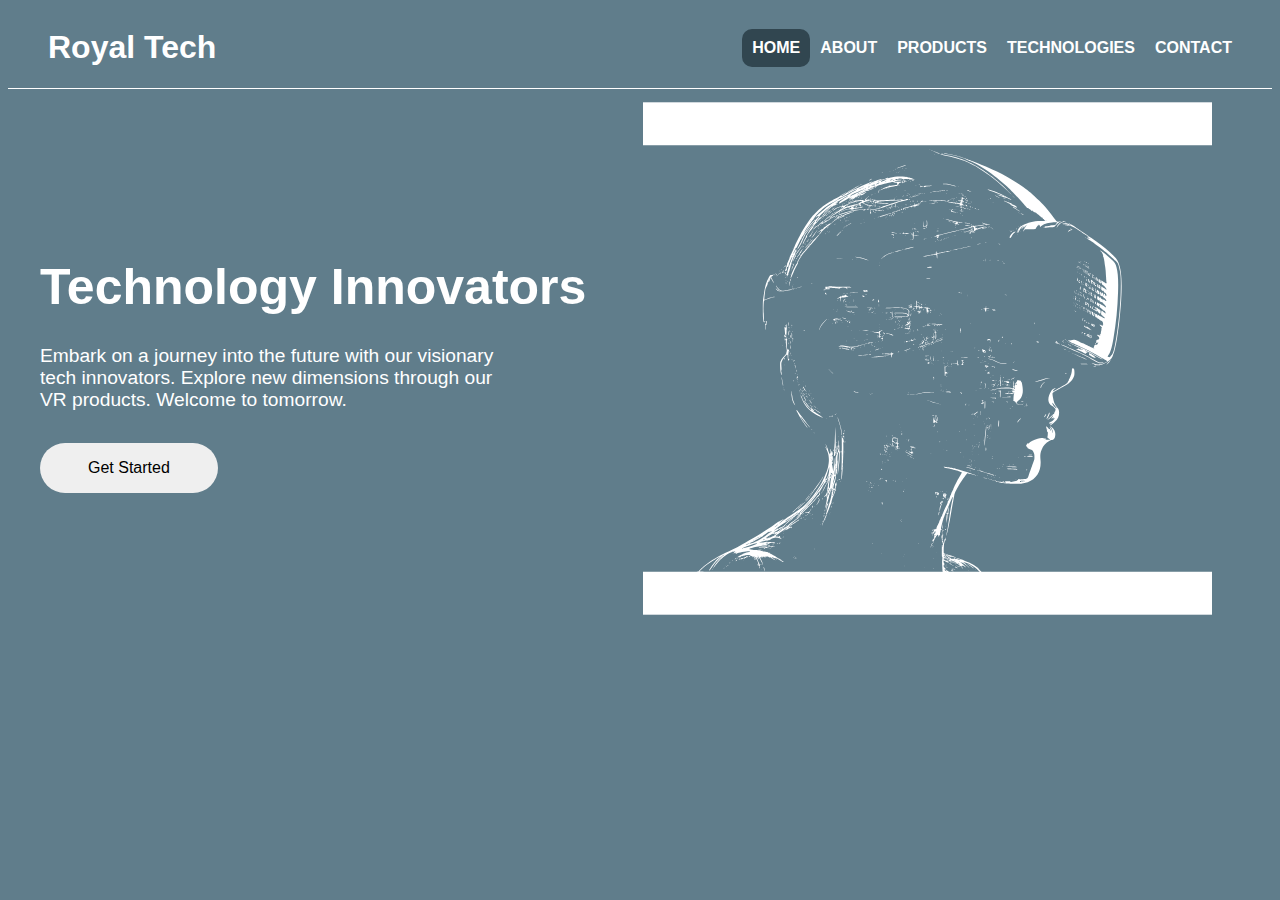
<file: Landing Page/index.html>
<!DOCTYPE html>
<html lang="en">
<head>
    <meta charset="UTF-8">
    <meta name="viewport" content="width=device-width, initial-scale=1.0">
    <link rel="stylesheet" href="style/style.css">
    <title>Royal Tech | Technology</title>
    <link rel="icon" href="img/1.png">
</head>
<body>
    <!-- ======= START HEADER ======= -->
    <header id="header">
        <div class="container-header">
            <h1 class="logo"><a href="index.html">Royal Tech</a></h1>
            <nav id="navbar">
                <ul>
                    <li><a href="index.html" style="background-color:#314650; border-radius: 10px;">home</a></li>
                    <li><a href="about.html" >about</a></li>
                    <li><a href="product.html" >products</a></li>
                    <li><a href="technology.html" >technologies</a></li>
                    <li><a href="contact.html" >contact</a></li>
                </ul>
            </nav>
        </div>
    </header> <!-- ======= END HEADER ======= -->
    <!-- ======= START SECTION ======= -->
    <section id="section">
        <div class="section-container">
           <div class="section-left">
                <h1>Technology Innovators</h1>
                <p>Embark on a journey into the future with our visionary<br>tech innovators.
                 Explore new dimensions through our<br>VR products. Welcome to tomorrow.</p>
                <button>Get Started</button>
           </div>
           <div class="section-right">
                <img src="img/design/1.svg" alt="design 1">
           </div>
        </div>
    </section> <!-- ======= END SECTION ======= -->

</body>
</html
</file>
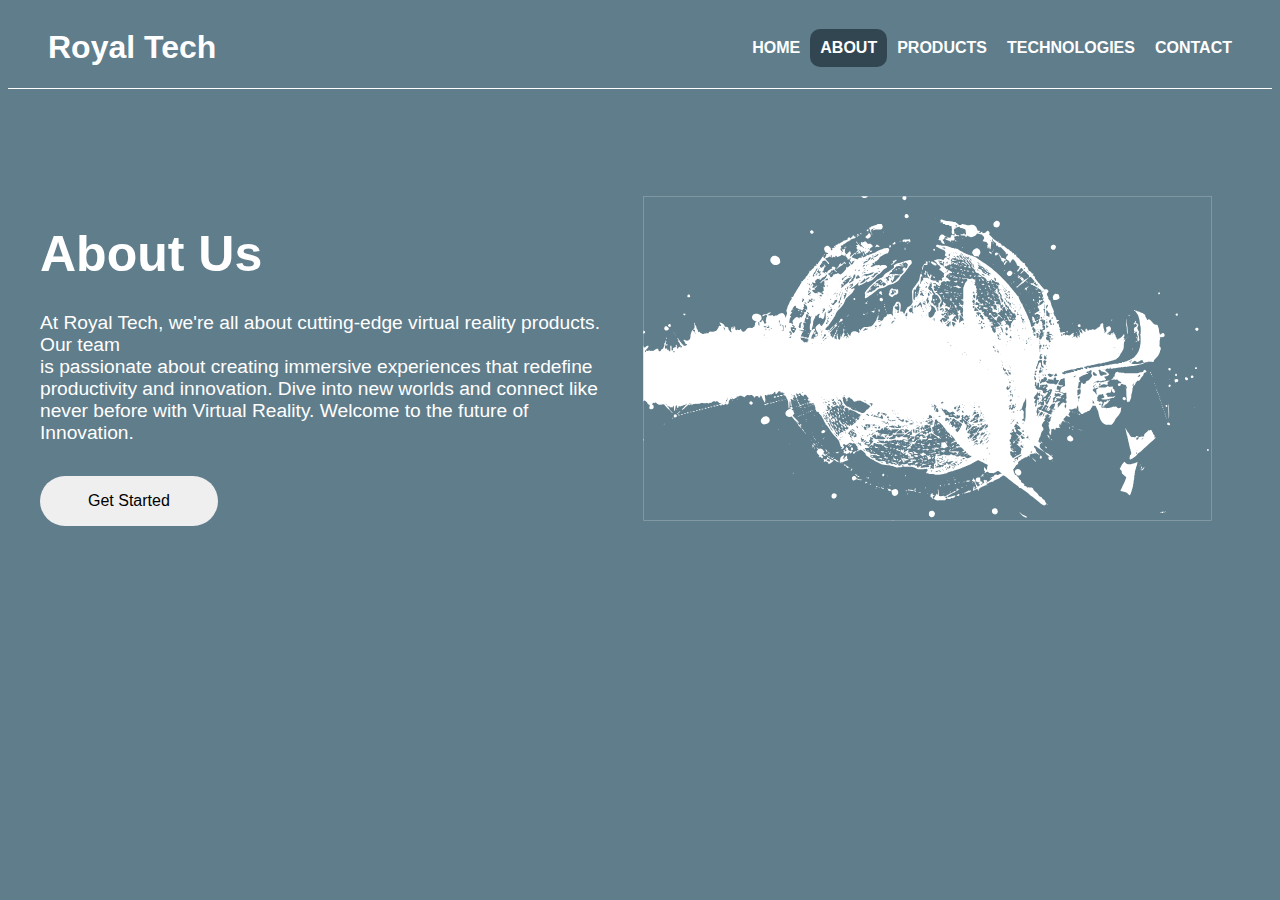
<file: Landing Page/about.html>
<!DOCTYPE html>
<html lang="en">
<head>
    <meta charset="UTF-8">
    <meta name="viewport" content="width=device-width, initial-scale=1.0">
    <link rel="stylesheet" href="style/style.css">
    <title>About Us</title>
    <link rel="icon" href="img/1.png">
</head>
<body>
    <!-- ======= START HEADER ======= -->
    <header id="header">
        <div class="container-header">
            <h1 class="logo"><a href="index.html">Royal Tech</a></h1>
            <nav id="navbar">
                <ul>
                    <li><a href="index.html">home</a></li>
                    <li><a href="about.html" style="background-color:#314650; border-radius: 10px;">about</a></li>
                    <li><a href="product.html">products</a></li>
                    <li><a href="technology.html">technologies</a></li>
                    <li><a href="contact.html">contact</a></li>
                </ul>
            </nav>
        </div>
    </header> <!-- ======= END HEADER ======= -->
    <!-- ======= START SECTION ======= -->
    <section id="section">
        <div class="section-container">
            <!-- =======  SECTION-LEFT =======-->
           <div class="section-left"> 
                <h1>About Us</h1>
                <p>At Royal Tech, we're all about cutting-edge virtual reality products. 
                    Our team <br> is passionate about creating immersive experiences that redefine productivity and innovation. 
                    Dive into new worlds and connect like never before with Virtual Reality. 
                    Welcome to the future of Innovation.</p>
                <button>Get Started</button>
           </div> <!-- =======  END SECTION-LEFT =======-->
            <!-- =======  SECTION-RIGHT =======-->
           <div class="section-right">
                <img src="img/design/about.svg" alt="about photo">
           </div> <!-- ======= END SECTION-RIGHT =======-->
        </div>
    </section> <!-- ======= END SECTION ======= -->

</body>
</html
</file>
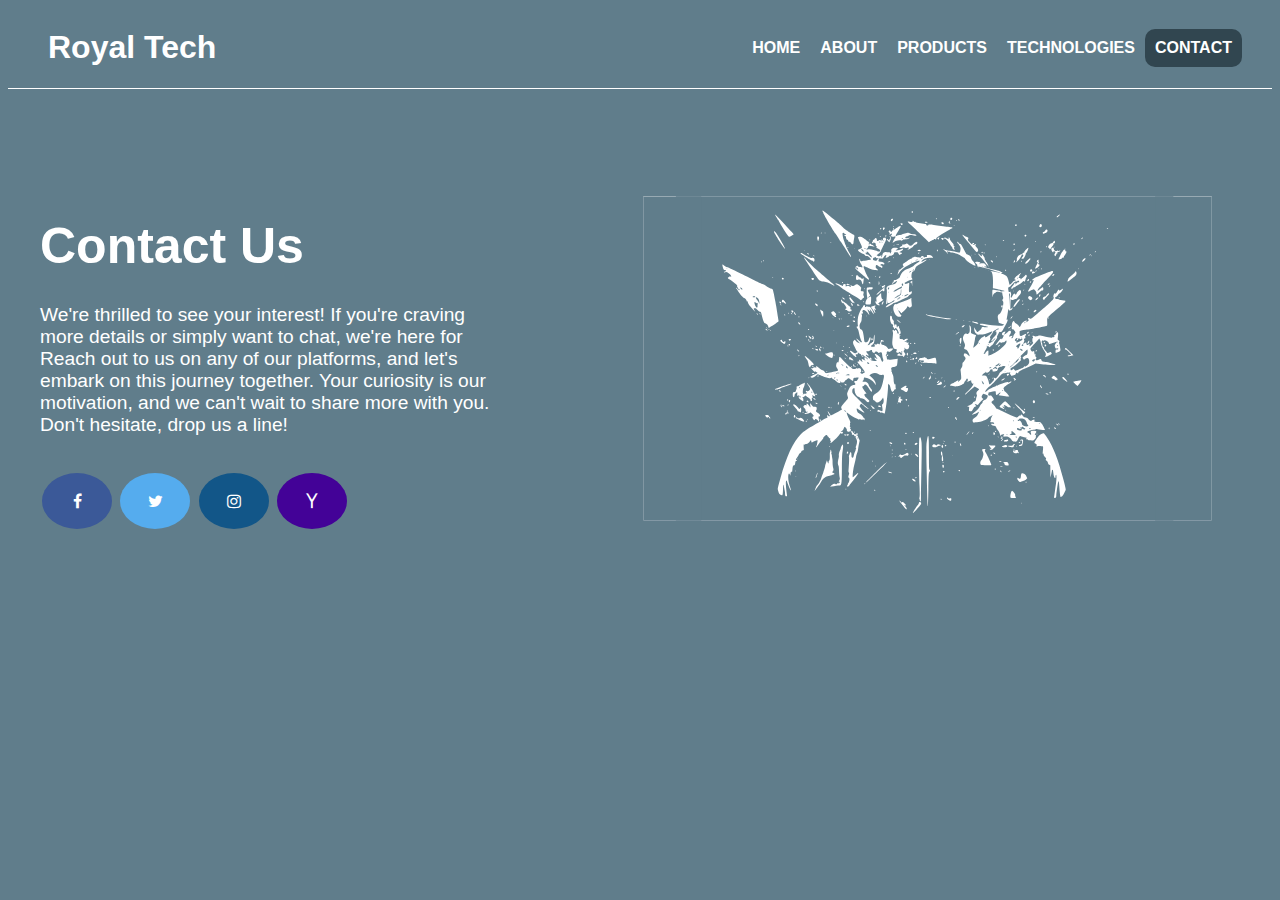
<file: Landing Page/contact.html>
<!DOCTYPE html>
<html lang="en">
<head>
    <meta charset="UTF-8">
    <meta name="viewport" content="width=device-width, initial-scale=1.0">
    <link rel="stylesheet" href="style/style.css">
    <title>Contact</title>
    <link rel="icon" href="img/1.png">
    <link rel="stylesheet" href="https://cdnjs.cloudflare.com/ajax/libs/font-awesome/4.7.0/css/font-awesome.min.css">
</head>
<body>
    <!-- ======= START HEADER ======= -->
    <header id="header">
        <div class="container-header">
            <h1 class="logo"><a href="index.html">Royal Tech</a></h1>
            <nav id="navbar">
                <ul>
                    <li><a href="index.html">home</a></li>
                    <li><a href="about.html">about</a></li>
                    <li><a href="product.html">products</a></li>
                    <li><a href="technology.html">technologies</a></li>
                    <li><a href="contact.html" style="background-color:#314650; border-radius: 10px;">contact</a></li>
                </ul>
            </nav>
        </div>
    </header> <!-- ======= END HEADER ======= -->
    <!-- ======= START SECTION ======= -->
    <section id="section">
        <div class="section-container">
            <!-- =======  SECTION-LEFT =======-->
           <div class="section-left"> 
                <h1>Contact Us</h1>
                <p>We're thrilled to see your interest! If you're craving <br>more details or simply want to chat, we're here for <br> Reach out to us on any of our platforms, and let's <br> embark on this journey together. Your curiosity is our <br>motivation,
                 and we can't wait to share more with you. <br>Don't hesitate, drop us a line!</p>
                <div class="socialMedia-logo">
                    <a href="#" class="fa fa-facebook"></a>
                    <a href="#" class="fa fa-twitter"></a>
                    <a href="#" class="fa fa-instagram"></a>
                    <a href="#" class="fa fa-yahoo"></a>
                </div>
           </div> <!-- =======  END SECTION-LEFT =======-->
            <!-- =======  SECTION-RIGHT =======-->
           <div class="section-right">
                <img src="img/design/contact.svg" alt="">
           </div> <!-- ======= END SECTION-RIGHT =======-->
        </div>
    </section> <!-- ======= END SECTION ======= -->

</body>
</html
</file>
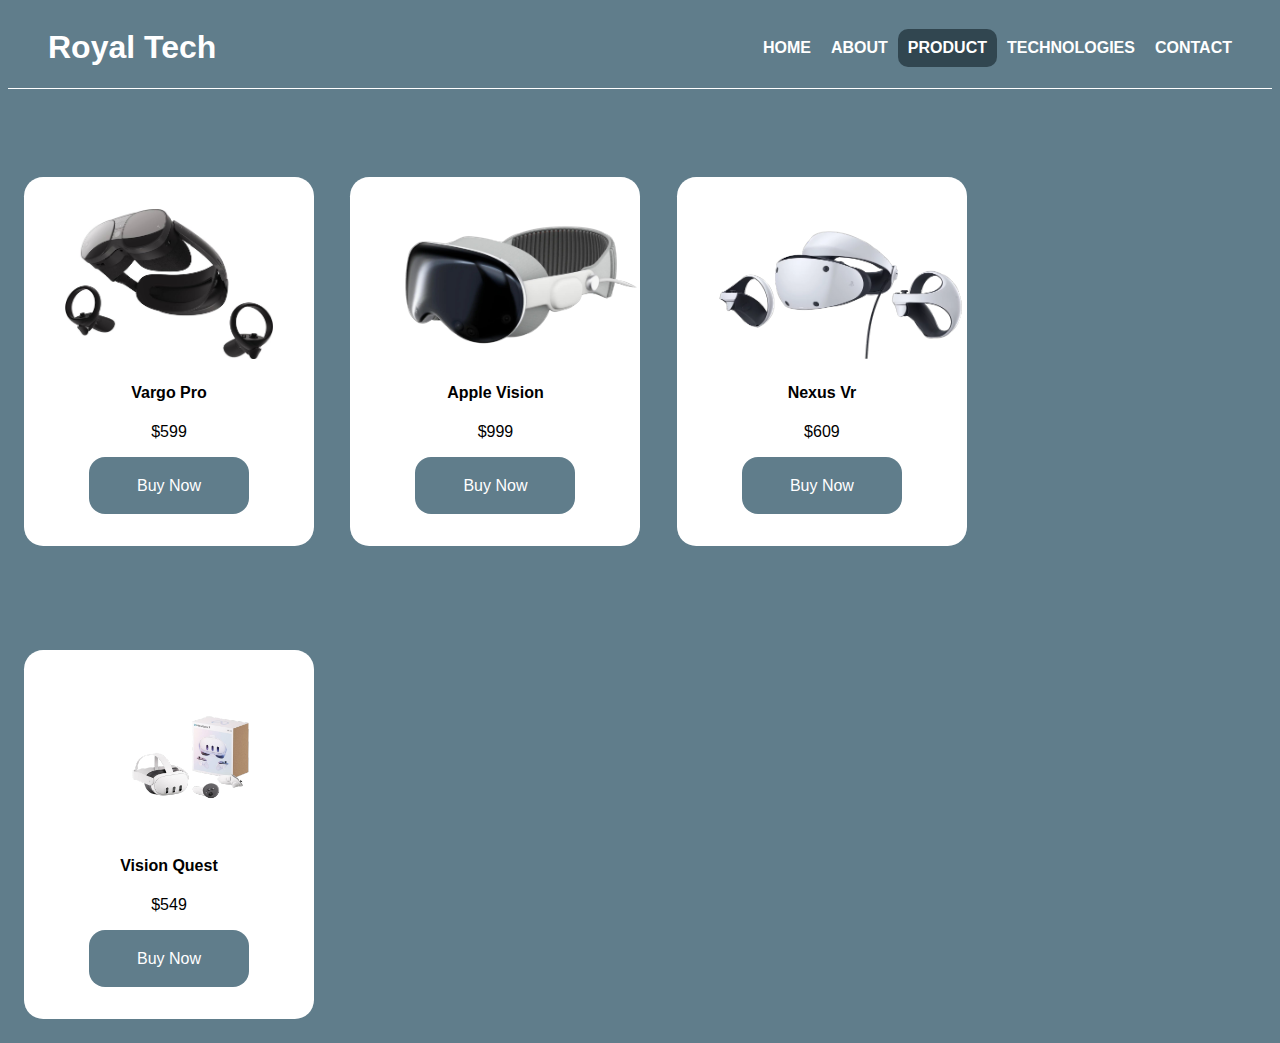
<file: Landing Page/product.html>
<!DOCTYPE html>
<html lang="en">
<head>
    <meta charset="UTF-8">
    <meta name="viewport" content="width=device-width, initial-scale=1.0">
    <link rel="stylesheet" href="style/style.css">
    <title>Products</title>
    <link rel="icon" href="img/1.png">
</head>
<body>
    <!-- ======= START HEADER ======= -->
    <header id="header">
        <div class="container-header">
            <h1 class="logo"><a href="index.html">Royal Tech</a></h1>
            <nav id="navbar">
                <ul>
                    <li><a href="index.html">home</a></li>
                    <li><a href="about.html">about</a></li>
                    <li><a href="product.html" style="background-color:#314650; border-radius: 10px;">product</a></li>
                    <li><a href="technology.html">technologies</a></li>
                    <li><a href="contact.html">contact</a></li>
                </ul>
            </nav>
        </div>
    </header> <!-- ======= END HEADER ======= -->
    <!-- ======= START SECTION ======= -->
    <section id="section" class="section-product">
        <!--<h2>OUR PRODUCTS</h2>-->
        <div class="all-products">
            <div class="product">
                <img src="img/product/3.svg" alt="Vargo Pro">
                <div class="product-info">
                    <h4 class="product-title">Vargo Pro</h4>
                    <p class="product-price">$599</p>
                    <a href="#" class="product-btn">Buy Now</a>
                </div>
            </div>

            <div class="product">
                <img src="img/product/apple vision.svg" alt="Apple Vision">
                <div class="product-info">
                    <h4 class="product-title">Apple Vision</h4>
                    <p class="product-price">$999</p>
                    <a href="#" class="product-btn">Buy Now</a>
                </div>
            </div>

            <div class="product">
                <img src="img/product/2.svg" alt="Nexus Vr">
                <div class="product-info">
                    <h4 class="product-title">Nexus Vr</h4>
                    <p class="product-price">$609</p>
                    <a href="#" class="product-btn">Buy Now</a>
                </div>
            </div>

            <div class="product">
                <img src="img/product/4.svg" alt="Vision Quest">
                <div class="product-info">
                    <h4 class="product-title">Vision Quest</h4>
                    <p class="product-price">$549</p>
                    <a href="#" class="product-btn">Buy Now</a>
                </div>
            </div>
        </div>
    </section> <!-- ======= END SECTION ======= -->

</body>
</html
</file>
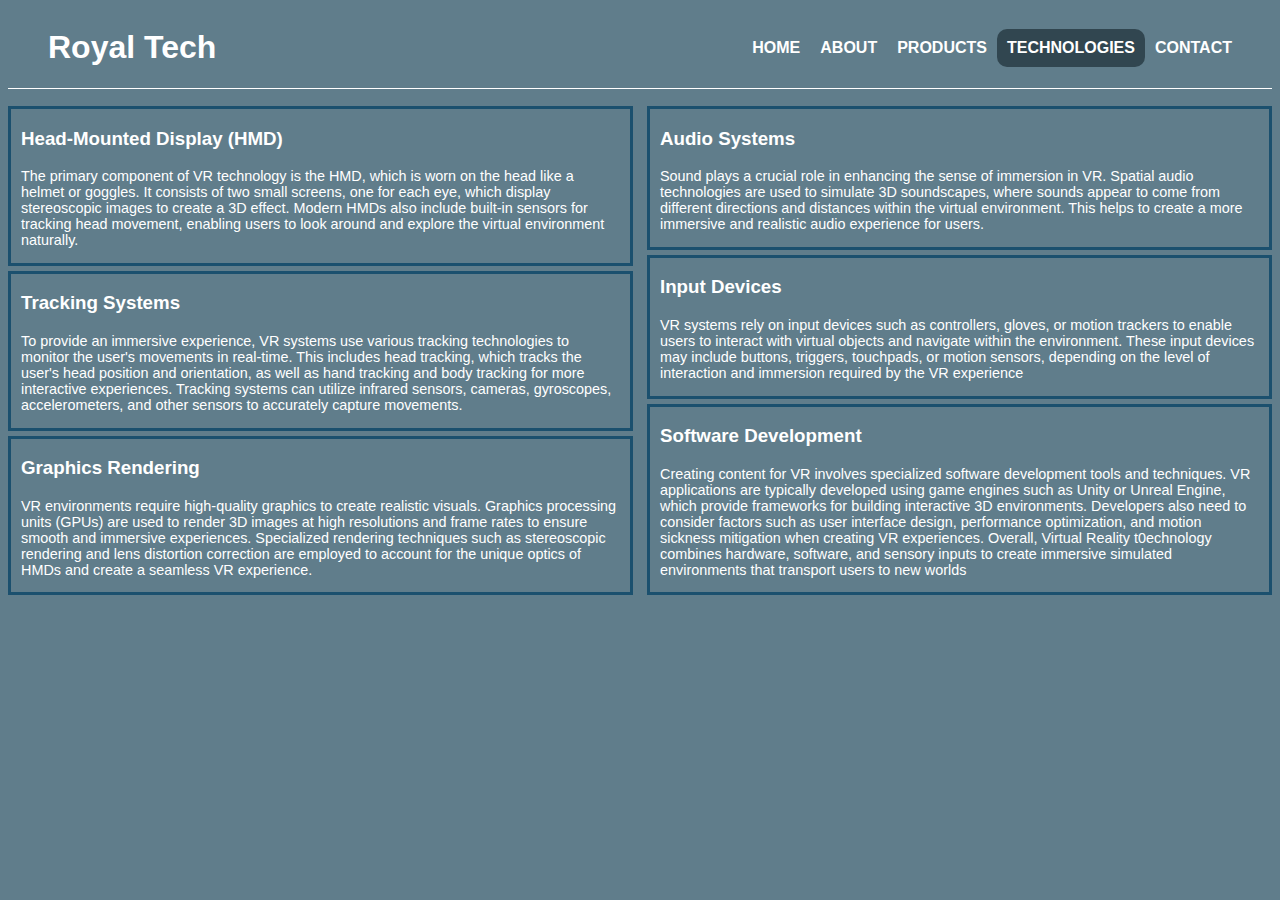
<file: Landing Page/technology.html>
<!DOCTYPE html>
<html lang="en">
<head>
    <meta charset="UTF-8">
    <meta name="viewport" content="width=device-width, initial-scale=1.0">
    <link rel="stylesheet" href="style/style.css">
    <title>Technologies</title>
    <link rel="icon" href="img/1.png">
</head>
<body>
    <!-- ======= START HEADER ======= -->
    <header id="header">
        <div class="container-header">
            <h1 class="logo"><a href="index.html">Royal Tech</a></h1>
            <nav id="navbar">
                <ul>
                    <li><a href="index.html">home</a></li>
                    <li><a href="about.html">about</a></li>
                    <li><a href="product.html">products</a></li>
                    <li><a href="technology.html" style="background-color:#314650; border-radius: 10px;">technologies</a></li>
                    <li><a href="contact.html">contact</a></li>
                </ul>
            </nav>
        </div>
    </header> <!-- ======= END HEADER ======= -->
    <!-- ======= START SECTION ======= -->
    <section id="section">
        
        <div class="technology-container">

            <div class="technology-left"><!--LEFT CONTAINER-->
                 <div class="title-info">
                    <h3>Head-Mounted Display (HMD)</h3>
                    <p>The primary component of VR technology is the HMD, 
                    which is worn on the head like a helmet or goggles. 
                    It consists of two small screens, one for each eye, 
                    which display stereoscopic images to create a 3D effect. 
                    Modern HMDs also include built-in sensors for tracking head 
                    movement, enabling users to look around 
                    and explore the virtual environment naturally.</p>
                 </div>

                 <div class="title-info">
                    <h3>Tracking Systems</h3>
                    <p>To provide an immersive experience, VR systems use various tracking technologies to monitor the user's movements in real-time. This includes head tracking, which tracks the user's head position and orientation, as well as hand tracking and body tracking for more interactive experiences. Tracking systems can utilize infrared sensors, cameras, gyroscopes, accelerometers, and other sensors to accurately capture movements.</p>
                </div>
                
                <div class="title-info">
                    <h3>Graphics Rendering</h3>
                   <p>VR environments require high-quality graphics to create realistic visuals. Graphics processing units (GPUs) are used to render 3D images at high resolutions and frame rates to ensure smooth and immersive experiences. Specialized rendering techniques such as stereoscopic rendering and lens distortion correction are employed to account for the unique optics of HMDs and create a seamless VR experience.</p>
                    
                </div>
            </div>
            <div class="technology-right"> <!--RIGHT CONTAINER-->
                
                <div class="title-info">
                    <h3>Audio Systems</h3>
                   <p>Sound plays a crucial role in enhancing the sense of immersion in VR. Spatial audio technologies are used to simulate 3D soundscapes, where sounds appear to come from different directions and distances within the virtual environment. This helps to create a more immersive and realistic audio experience for users.</p>
                </div>

                <div class="title-info">
                    <h3>Input Devices</h3>
                   <p>VR systems rely on input devices such as controllers, gloves, or motion trackers to enable users to interact with virtual objects and navigate within the environment. These input devices may include buttons, triggers, touchpads, or motion sensors, depending on the level of interaction and immersion required by the VR experience</p>
                </div>

                <div class="title-info">
                    <h3>Software Development</h3>
                   <p>Creating content for VR involves specialized software development tools and techniques. VR applications are typically developed using game engines such as Unity or Unreal Engine, which provide frameworks for building interactive 3D environments. Developers also need to consider factors such as user interface design, performance optimization, and motion sickness mitigation when creating VR experiences.
                    Overall, Virtual Reality t0echnology combines hardware, software, and sensory inputs to create immersive simulated environments that transport users to new worlds 
                    </p>
                </div>

            </div>
         </div>
    </section> <!-- ======= END SECTION ======= -->
</body>
</html
</file>
<file: Landing Page/style/style.css>
:root{
    --background-color:#607d8b; 
    --text-color: #fff;
    --hover-color: #ffffffcb;
    --text-font: 'Trebuchet MS', 'Lucida Sans Unicode', 
    'Lucida Grande', 'Lucida Sans',
     Arial, sans-serif ;
}

body{
    background-color: var(--background-color);
    background-size: cover;
    font-family: var(--text-font);
    
}
header{
    border-bottom: 1px solid #ffffff;
    padding: 0px ;
    margin: 0px;
    
}
.logo a{
    color: var(--text-color);
    text-decoration: none;
    text-align: center;
    padding-left: 40px;
}

/*
        -NAVIGATIOB BAR-
*/
.container-header{
    display: flex;
    align-items: center;
    justify-content: space-between;
}

#navbar{
    padding: 0px;
    margin: 0px;
}

#navbar ul{
    margin: 0px;
    padding: 0px;
    display: flex;
    list-style: none;
    padding-right: 30px;
    justify-content: right;
}
#navbar li{
    position: relative;
    
}

#navbar a,
#navbar a:focus{
    display: flex;
    padding: 10px;
    text-decoration: none;
    color: var(--text-color);
    font-weight: bold;
    text-transform: uppercase;
    margin: 0;
    
}
#navbar a:hover{
    color: var(--hover-color);
}


/*
        - SECTION - 
*/


.section-container{
    display: grid;
    grid-template-columns: 1fr 1fr;
    height: 60vh;
    padding-left: 20px 20px;
}

.section-left{
    color: var(--text-color);
    display: flex;
    flex-direction: column;
    justify-content: center;
    align-items: flex-start;
    padding: 0rem 2rem;
}

.section-left h1{
    font-size: 50px;
    margin-bottom: 10px;
}

.section-left p{
    margin-bottom: 2rem;
    font-size: 1.2rem;
    
    
}

.section-left button{
    padding: 1rem 3rem;
    font-size: 16px;
    border: none;
    cursor: pointer;
    border-radius: 50px;
}

.section-left button:hover{
    background: #94c7e0;;
}
/*  BUTTONS - FACEBOOK IG TWITTER */
.fa {
    padding: 20px;
    font-size: 30px;
    width: 30px;
    text-align: center;
    text-decoration: none;
    margin: 5px 2px;
    border-radius: 50%;
  }


.fa-facebook {
  background: #3B5998;
  color: white;
}

.fa-facebook:hover{
    background: #4f6ba7;
}

.fa-twitter {
    background: #55ACEE;
    color: white;
}

.fa-twitter:hover{
    background: #69b5f0;
}

.fa-instagram {
    background: #125688;
    color: white;
  }

.fa-instagram:hover{
    background: #2e6a96;
}
.fa-yahoo {
    background: #430297;
    color: white;
  }
.fa-yahoo:hover{
    background: #5610b3;
}

/*  product  */
.section-product{
    display: flex;
    align-items: center;
    justify-content: center;
}
#section h2{
    text-align: center;
    margin-bottom: 1.5rem;
    font-size: 3rem;
    color: var(--text-color);
}

.all-product {
    display: grid;
    align-items: center;
    justify-content: center;
    flex-wrap: wrap;
    
}

.product img{
    height: 150px;
    
}
.product{
    overflow: hidden;
    text-align: center;
    width: 290px;
    height: auto;
    padding: 2rem;
    margin: 0.5rem; 
    display: inline-block;
    vertical-align: top; 
    box-sizing: border-box; 
    background-color: var(--text-color);
    align-items: center;
    border-radius: 1.2rem;
    margin: 1rem;
    transform: all 0.3s;
    margin-top: 5.5rem;
}

.product:hover img{
    scale: 1.1;
}

.product:hover{
    box-shadow: 5px 15px 25px #eeeeee;
}

.product-info a{
    text-decoration: none;
    display: inline-block;
    background-color: var(--background-color);
    color: #fff;
    padding: 1.2rem 3rem;
    border-radius: 1rem;
}

.product-info a:hover{
    transform: scale(1.1);
}

/*  SECTION RIGHT  */
.section-right{
    margin: 0px;
    padding: 0px;
    justify-content: center;
    align-items: center;
}
.section-right img{
    height: 95%;
    width: 90%;
    border: solid #607d8b;
    margin-top: 10px;
}

/* TECHNOLOGY INFO */

.technology-container{
   display: grid;
   grid-template-columns: 1fr 1fr;
   height: 70vh;
   margin-top: 12px;
    
}

.technology-left{
    margin-right: 7px;
}

.technology-right{
    margin-left: 7px;
}

.title-info{
    border: solid 3px#1b506e;
    margin: 5px 0;
    padding: 0px 10px 0px 10px; 
}

.title-info h3{
    color: var(--text-color);
    text-align: left;
}

.title-info p{
    color: var(--text-color);
    font-size: 14.4px;
}
</file>
